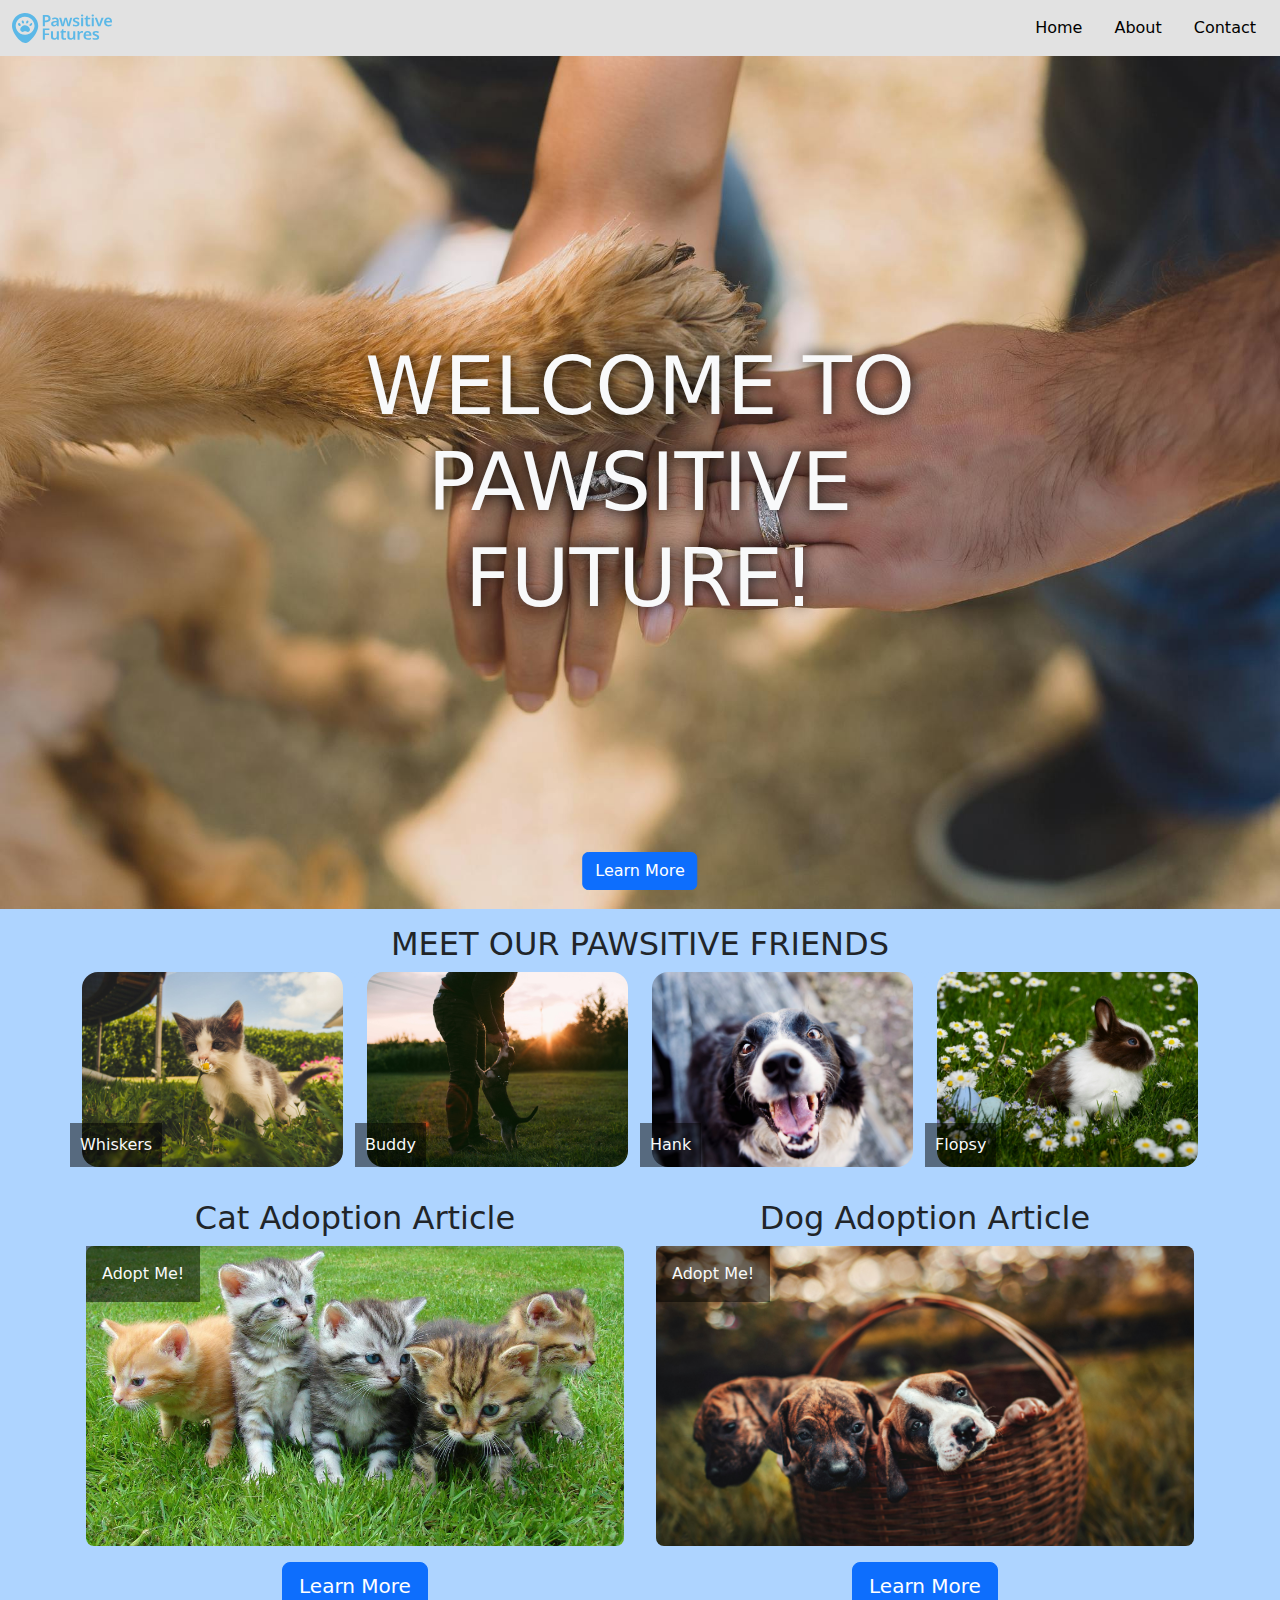
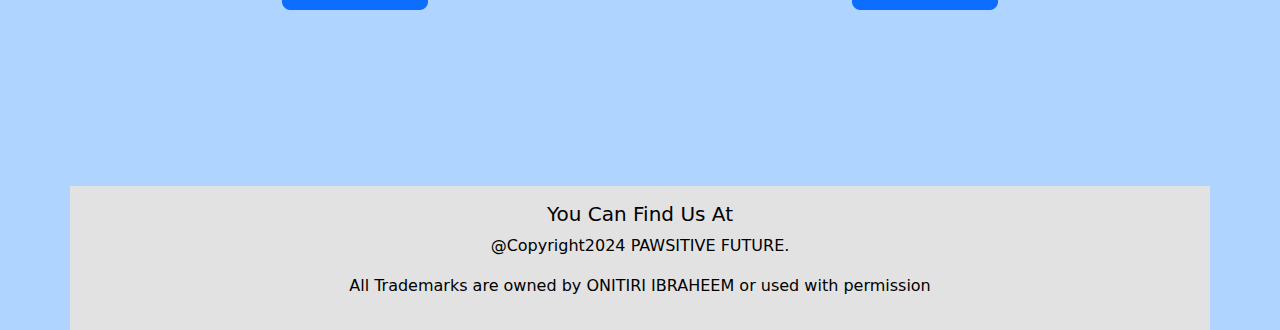
<file: index.html>
<!doctype html>
<html lang="en">

  <head>
    <meta charset="utf-8">
    <meta name="viewport" content="width=device-width, initial-scale=1">
    <title>Bootstrap demo</title>
    <link href="https://cdn.jsdelivr.net/npm/bootstrap@5.3.3/dist/css/bootstrap.min.css" rel="stylesheet" integrity="sha384-QWTKZyjpPEjISv5WaRU9OFeRpok6YctnYmDr5pNlyT2bRjXh0JMhjY6hW+ALEwIH" crossorigin="anonymous">
    <link rel="stylesheet" href="style.css">
  </head>

  <body>
    <header>
      <nav class="navbar bg-gray navbar-dark navbar-expand-md">
        <div class="container-md">
          <a href="index.html">
            <img src="images/logo-pawsitive-futures.svg" alt="Pawsitive Future Logo" class="img-fluid logo" style="transition: transform 0.5s ease; filter: invert(75%) sepia(35%) saturate(2000%) hue-rotate(170deg) brightness(95%) contrast(90%);" onmouseover="this.style.transform='scale(1.1)'" onmouseout="this.style.transform='scale(1)'">
          </a>
        <button class="navbar-toggler" style="filter: invert(95%);"
        type="button" 
        data-bs-toggle="collapse" 
        data-bs-target="#togglerNav"
        aria-controls= "togglerNav"
        aria-label="Toggle navigation">
        <span class="navbar-toggler-icon"></span>
        </button>
        </div>

        <div class="collapse navbar-collapse text-end" id="togglerNav">
          <ul class="navbar-nav">
            <li class="nav-item">
              <a href="index.html" class="nav-link me-3">Home</a>
            </li>
            <li class="nav-item">
              <a href="About-us.html" class="nav-link me-3">About</a>
            </li>
            <li class="nav-item">
              <a href="Contact-us.html" class="nav-link me-3">Contact</a>
            </li>
          </ul>

        </div>

      </nav>

      <div class="position-relative">
        <picture>
    
          <source srcset="images/pexels-annetnavi-792775 (1).jpg" media="(max-width: 576px)">
          <source srcset="images/pexels-annetnavi-792775 (2).jpg" media="(max-width: 992px)">
          <source srcset="images/pexels-annetnavi-792775 (3).jpg" media="(min-width: 993px)">
        
          <img src="images/pexels-annetnavi-792775 (3).jpg" alt="Image" class="img-fluid">
        </picture>

        <h1 class="banner-heading text-center text-light position-absolute top-50 start-50 translate-middle display-1 d-md-block d-none"><strong>WELCOME TO PAWSITIVE FUTURE!</strong></h1>

        <h2 class="banner-heading text-center text-light position-absolute top-50 start-50 translate-middle display-5 d-md-none d-block"><strong>WELCOME TO PAWSITIVE FUTURE!</strong></h2>

        <div class="text-center position-absolute bottom-0 start-50 translate-middle">
          <a href="About-us.html" class="btn btn-primary">Learn More</a>
        </div>
      </div>
    </header>
    

    <main>

      <section>

        <div class="container-md pt-3">

          <h2 class="text-center">MEET OUR PAWSITIVE FRIENDS</h2>
          
          <div class="row row-cols-2 row-cols-md-2 row-cols-lg-4 g-4">
            <div class="col card position-relative">
              <img src="images/pexels-wolpido-1472999 cat on field.jpg" class="img-fluid rounded-4 align" alt="Image">
              <div class="position-absolute bottom-0 start-0" style="background-color: rgba(0,0,0,0.5); padding: 10px;">
                <p class="text-light m-0">Whiskers</p>
              </div>
            </div>
            
            <div class="col card position-relative">
              <img src="images/pexels-lstan-2666146 dog in field.jpg" class="img-fluid rounded-4 align" alt="Image">
              <div class="position-absolute bottom-0 start-0" style="background-color: rgba(0,0,0,0.5); padding: 10px;">
                <p class="text-light m-0">Buddy</p>
              </div>
            </div>

            <div class="col card position-relative">
              <img src="images/pexels-katlovessteve-551628 hank.jpg" class="img-fluid rounded-4 align" alt="Image">
              <div class="position-absolute bottom-0 start-0" style="background-color: rgba(0,0,0,0.5); padding: 10px;">
                <p class="text-light m-0">Hank</p>
              </div>
            </div>

            <div class="col card position-relative">
              <img src="images/pexels-pixabay-372166 bunny.jpg" class="img-fluid rounded-4 align" alt="Image">
              <div class="position-absolute bottom-0 start-0" style="background-color: rgba(0,0,0,0.5); padding: 10px;">
                <p class="text-light m-0">Flopsy</p>
              </div>
            </div>
          </div>
          


          <div class="row row-cols-1 row-cols-md-2 g-4 pt-3">
            <div class="col-md-6 bg-light-blue p-3">
              <h2 style="display: flex; justify-content: center; align-items: center;">Cat Adoption Article</h2>
              <div class="position-relative">
                <picture>
                  <source srcset="images/pexels-pixabay-534216 dog.jpg" media="(max-width: 576px)">
                  <source srcset="images/pexels-pixabay-534216 dog (1).jpg" media="(max-width: 992px)">
                  <source srcset="images/pexels-pixabay-534216 dog (2).jpg" media="(min-width: 993px)">
                  <img src="images/pexels-pixabay-45170 kitten article.jpg" class="img-fluid rounded-3" style="width: 100%; height: 300px; object-fit: cover;" alt="Image">
                </picture>
                <div class="position-absolute top-0 start-0 p-3" style="background-color: rgba(0,0,0,0.5);">
                  <p class="text-light m-0">Adopt Me!</p>
                </div>
              </div>
              <div style="display: flex; justify-content: center; align-items: center;" class="d-grid gap-2 mt-3">
                <a href="#" class="btn btn-primary btn-lg">Learn More</a>
              </div>
            </div>

            <div class="col-md-6 bg-light-blue p-3">
              <h2 style="display: flex; justify-content: center; align-items: center;">Dog Adoption Article</h2>
              <div class="position-relative">
                <picture>
                  <source srcset="images/pexels-wolpido-1472999 cat.jpg" media="(max-width: 576px)">
                  <source srcset="images/pexels-wolpido-1472999 cat (1).jpg" media="(max-width: 992px)">
                  <source srcset="images/pexels-wolpido-1472999 cat (2).jpg" media="(min-width: 993px)">
                  <img src="images/pexels-wildlittlethingsphoto-1938123 puppy article.jpg" class="img-fluid rounded-3" style="width: 100%; height: 300px; object-fit: cover;" alt="Image">
                </picture>
                <div class="position-absolute top-0 start-0 p-3" style="background-color: rgba(0,0,0,0.5);">
                  <p class="text-light m-0">Adopt Me!</p>
                </div>
              </div>
              <div style="display: flex; justify-content: center; align-items: center;" class="d-grid gap-2 mt-3">
                <a href="#" class="btn btn-primary btn-lg">Learn More</a>
              </div>
            </div>
            
          </div>

        </div>
      </section>
      
    </main>

    <div style="height: 10rem;"></div>


    <footer class="container-md bg-gray text-center text-light p-3">
      <h5 class="end">You Can Find Us At</h5>
      <p class="end">@Copyright2024 PAWSITIVE FUTURE.</p>
      <p class="end">All Trademarks are owned by ONITIRI IBRAHEEM or used with permission</p>
    </footer>

    <script src="https://cdn.jsdelivr.net/npm/bootstrap@5.3.3/dist/js/bootstrap.bundle.min.js" integrity="sha384-YvpcrYf0tY3lHB60NNkmXc5s9fDVZLESaAA55NDzOxhy9GkcIdslK1eN7N6jIeHz" crossorigin="anonymous"></script>
  </body>
</html>
</file>
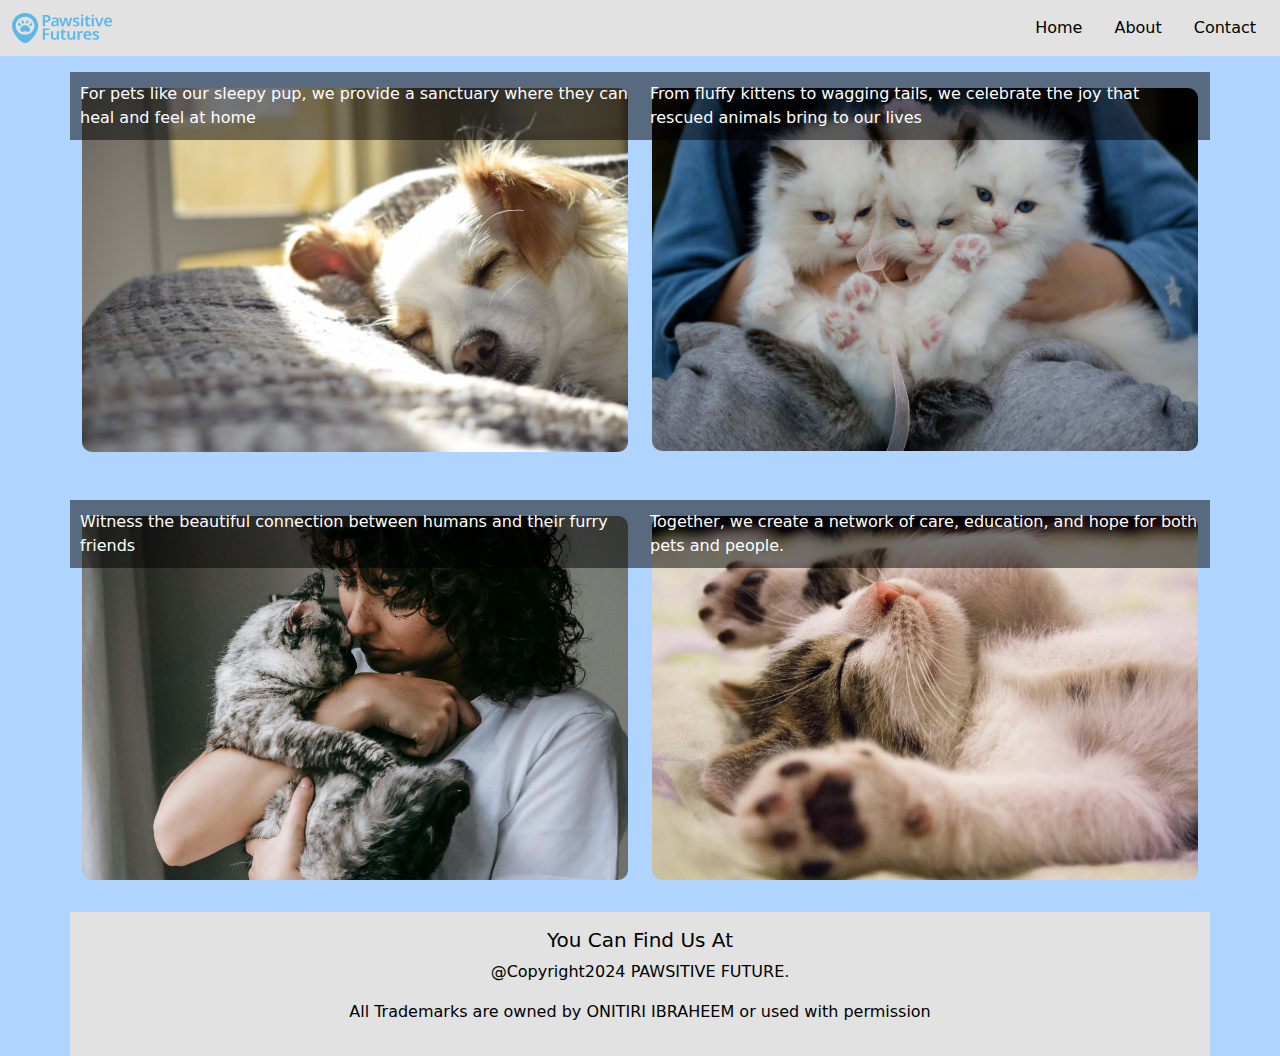
<file: About-us.html>
<!doctype html>
<html lang="en">

  <head>
    <meta charset="utf-8">
    <meta name="viewport" content="width=device-width, initial-scale=1">
    <title>Bootstrap demo</title>
    <link href="https://cdn.jsdelivr.net/npm/bootstrap@5.3.3/dist/css/bootstrap.min.css" rel="stylesheet" integrity="sha384-QWTKZyjpPEjISv5WaRU9OFeRpok6YctnYmDr5pNlyT2bRjXh0JMhjY6hW+ALEwIH" crossorigin="anonymous">
    <link rel="stylesheet" href="style.css">
  </head>

  <body>
    <header>
      <nav class="navbar bg-gray navbar-dark navbar-expand-md">
        <div class="container-md">
          <a href="index.html">
            <img src="images/logo-pawsitive-futures.svg" alt="Pawsitive Future Logo" class="img-fluid logo" style="transition: transform 0.5s ease; filter: invert(75%) sepia(35%) saturate(2000%) hue-rotate(170deg) brightness(95%) contrast(90%);" onmouseover="this.style.transform='scale(1.1)'" onmouseout="this.style.transform='scale(1)'">
          </a>
        <button class="navbar-toggler" style="filter: invert(95%);"
        type="button" 
        data-bs-toggle="collapse" 
        data-bs-target="#togglerNav"
        aria-controls= "togglerNav"
        aria-label="Toggle navigation">
        <span class="navbar-toggler-icon"></span>
        </button>
        </div>

        <div class="collapse navbar-collapse text-end" id="togglerNav">
          <ul class="navbar-nav">
            <li class="nav-item">
              <a href="index.html" class="nav-link me-3">Home</a>
            </li>
            <li class="nav-item">
              <a href="About-us.html" class="nav-link me-3">About</a>
            </li>
            <li class="nav-item">
              <a href="Contact-us.html" class="nav-link me-3">Contact</a>
            </li>
          </ul>

        </div>

      </nav>


      <style>
        .image-text {
          position: absolute;
          top: 0;
          left: 0;
          background-color: rgba(0, 0, 0, 0.5);
          color: white;
          padding: 10px;
        }
        .image-box img {
          border-radius: 10px;
        }
      </style>
      <section class="container-md d-flex flex-column align-items-center d-md-flex d-md-flex-row d-md-flex-wrap">
        <div class="row my-3">
          <div class="col-md-6 position-relative image-box">
            <img src="images/pexels-cdomingues10-731022 sleeping dog.jpg" alt="Image" class="img-fluid my-3">
            <div class="image-text">For pets like our sleepy pup,
              we provide a sanctuary where they
              can heal and feel at home</div>
          </div>
          <div class="col-md-6 position-relative image-box">
            <img src="images/pexels-peng-louis-587527-1643456 3 kittens.jpg" alt="Image" class="img-fluid my-3">
            <div class="image-text">From fluffy kittens to wagging tails, 
              we celebrate the joy that rescued
               animals bring to our lives</div>
          </div>
        </div>
        <div class="row my-3">
          <div class="col-md-6 position-relative image-box">
            <img src="images/pexels-sam-lion-6001208 cat hug.jpg" alt="Image" class="img-fluid my-3">
            <div class="image-text">Witness the beautiful connection 
            between humans and their 
            furry friends</div>
          </div>
          <div class="col-md-6 position-relative image-box">
            <img src="images/pexels-pixabay-416160 alt cat.jpg" alt="Image" class="img-fluid my-3">
            <div class="image-text">Together, we create a network of 
              care, education, and hope for both 
              pets and people.</div>
          </div>
        </div>
      </section>














      

      <footer class="container-md bg-gray text-center text-light p-3">
        <h5 class="end">You Can Find Us At</h5>
        <p class="end">@Copyright2024 PAWSITIVE FUTURE.</p>
        <p class="end">All Trademarks are owned by ONITIRI IBRAHEEM or used with permission</p>
      </footer>

    <!-- <style>
      footer {
        position: absolute;
        left: 50%;
        transform: translateX(-50%);
        bottom: 0;
        width: 100%;
      }
    </style> -->


    <script src="https://cdn.jsdelivr.net/npm/bootstrap@5.3.3/dist/js/bootstrap.bundle.min.js" integrity="sha384-YvpcrYf0tY3lHB60NNkmXc5s9fDVZLESaAA55NDzOxhy9GkcIdslK1eN7N6jIeHz" crossorigin="anonymous"></script>
  </body>
</html>
</file>
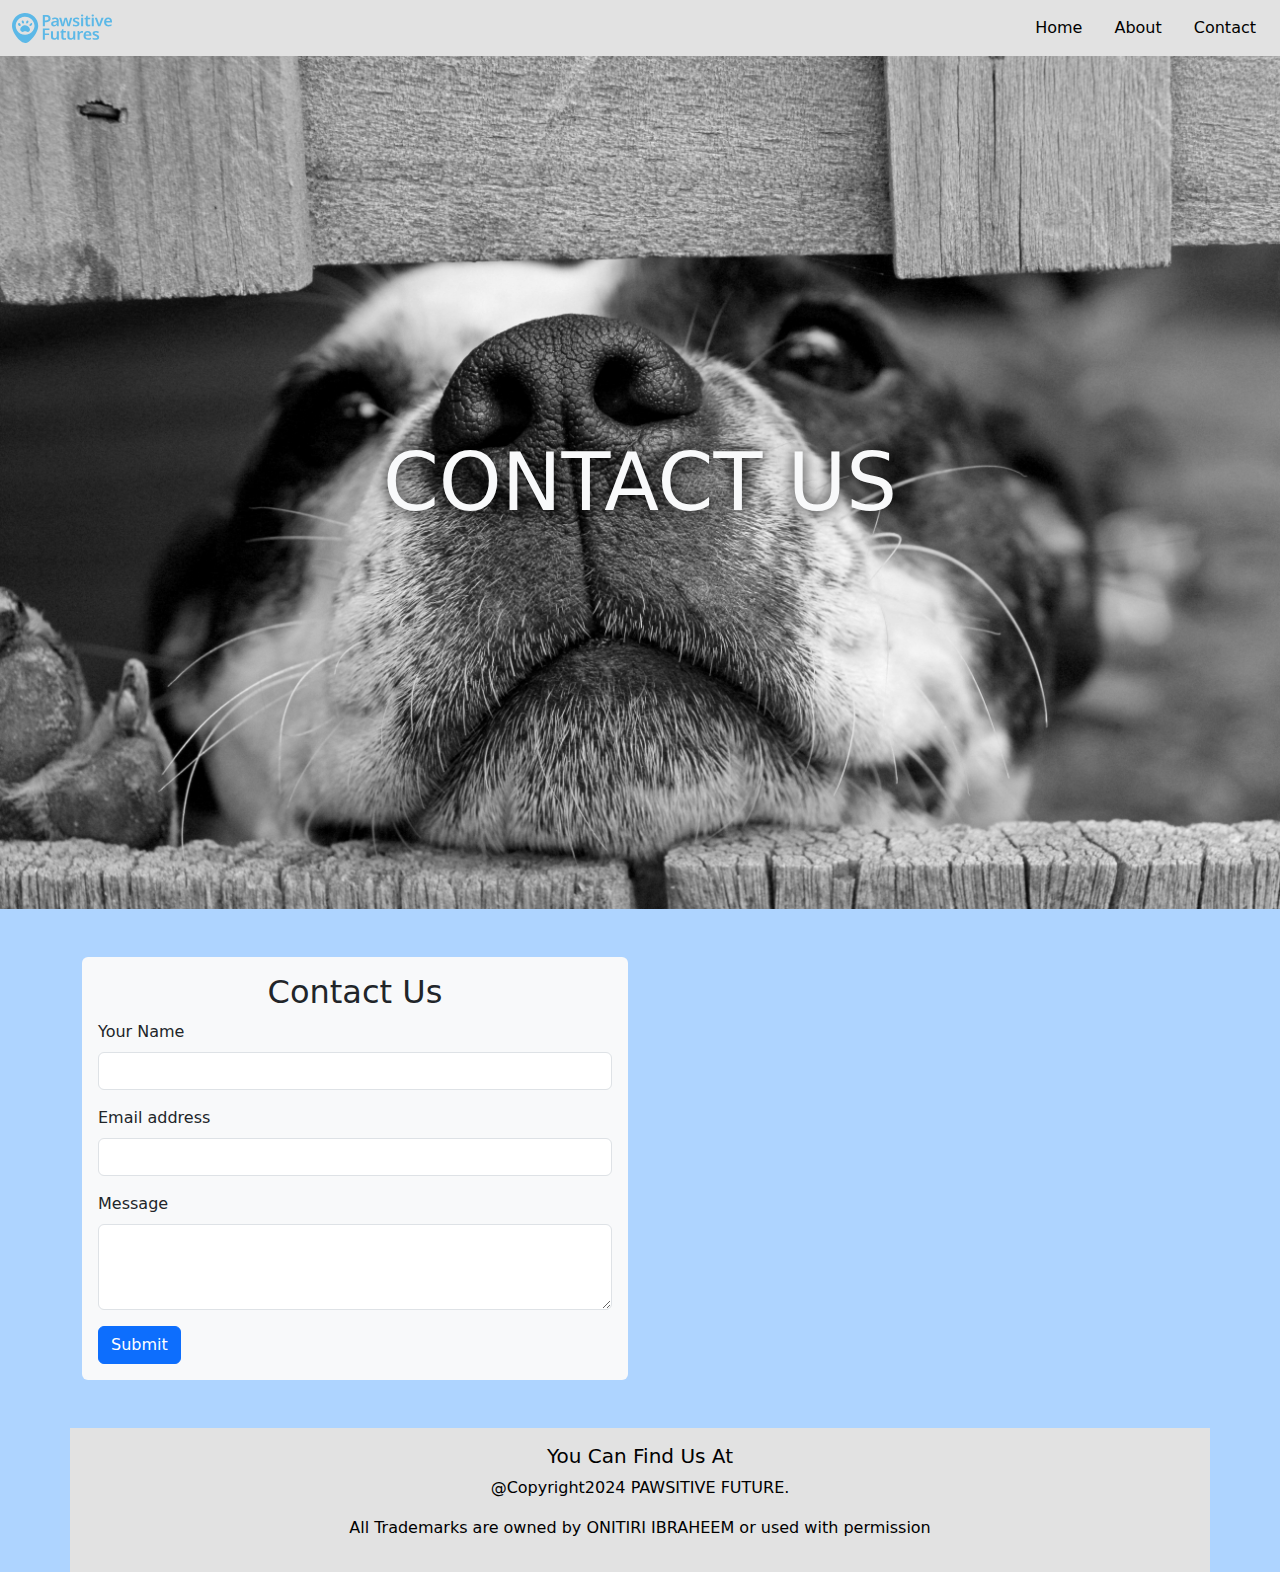
<file: Contact-us.html>
<!doctype html>
<html lang="en">

  <head>
    <meta charset="utf-8">
    <meta name="viewport" content="width=device-width, initial-scale=1">
    <title>Bootstrap demo</title>
    <link href="https://cdn.jsdelivr.net/npm/bootstrap@5.3.3/dist/css/bootstrap.min.css" rel="stylesheet" integrity="sha384-QWTKZyjpPEjISv5WaRU9OFeRpok6YctnYmDr5pNlyT2bRjXh0JMhjY6hW+ALEwIH" crossorigin="anonymous">
    <link rel="stylesheet" href="style.css">
  </head>

  <body>
    <header>
      <nav class="navbar bg-gray navbar-dark navbar-expand-md">
        <div class="container-md">
          <a href="index.html">
            <img src="images/logo-pawsitive-futures.svg" alt="Pawsitive Future Logo" class="img-fluid logo" style="transition: transform 0.5s ease; filter: invert(75%) sepia(35%) saturate(2000%) hue-rotate(170deg) brightness(95%) contrast(90%);" onmouseover="this.style.transform='scale(1.1)'" onmouseout="this.style.transform='scale(1)'">
          </a>
        <button class="navbar-toggler" style="filter: invert(95%);"
        type="button" 
        data-bs-toggle="collapse" 
        data-bs-target="#togglerNav"
        aria-controls= "togglerNav"
        aria-label="Toggle navigation">
        <span class="navbar-toggler-icon"></span>
        </button>
        </div>

        <div class="collapse navbar-collapse text-end" id="togglerNav">
          <ul class="navbar-nav">
            <li class="nav-item">
              <a href="index.html" class="nav-link me-3">Home</a>
            </li>
            <li class="nav-item">
              <a href="About-us.html" class="nav-link me-3">About</a>
            </li>
            <li class="nav-item">
              <a href="Contact-us.html" class="nav-link me-3">Contact</a>
            </li>
          </ul>

        </div>

      </nav>

      <div class="position-relative">
        <picture>
    
          <img src="images/pexels-pixabay-37401 contact us.jpg" alt="Image" class="img-fluid">

        </picture>

        <h1 class="banner-heading text-center text-light position-absolute top-50 start-50 translate-middle display-1 d-md-block d-none"><strong>CONTACT US</strong></h1>

        <h1 class="banner-heading text-center text-light position-absolute top-50 start-50 translate-middle display-5 d-md-none d-block"><strong>CONTACT US</strong></h1>
        
      </div>
    </header>
    

    <main>

      <section>



        <div class="container-md">
          <div class="row">
            <div class="col-md-6 order-md-first mt-5 mb-5 d-flex d-md-block">
              <form class="bg-light p-3 rounded mb-6 mb-md-0 w-100">
                <h2 class="text-center">Contact Us</h2>
                <div class="mb-3">
                  <label for="name" class="form-label">Your Name</label>
                  <input type="text" class="form-control" id="name">
                </div>
                <div class="mb-3">
                  <label for="email" class="form-label">Email address</label>
                  <input type="email" class="form-control" id="email">
                </div>
                <div class="mb-3">
                  <label for="message" class="form-label">Message</label>
                  <textarea class="form-control" id="message" rows="3"></textarea>
                </div>
                <button type="submit" class="btn btn-primary">Submit</button>
              </form>
            </div>

            <div class="col-md-6 mt-5 mb-6">
              <iframe class="maps" src="https://www.google.com/maps/embed?pb=!1m18!1m12!1m3!1d16808.12302034282!2d-75.75980891349788!3d45.35081864762539!2m3!1f0!2f0!3f0!3m2!1i1024!2i768!4f13.1!3m3!1m2!1s0x4cce071fb12b1585%3A0xb3f9350de69accd2!2sPhysical%20Resources%2C%201385%20Woodroffe%20Ave%2C%20Nepean%2C%20ON%20K2G%201V8!5e0!3m2!1sen!2sca!4v1732578764491!5m2!1sen!2sca" width="100%" height="450" style="border-radius: 10px; border: 0;" allowfullscreen="" loading="lazy" referrerpolicy="no-referrer-when-downgrade"></iframe>
            </div>
          </div>
        </div>
        

      </section>
      
    </main>

    <footer class="container-md bg-gray text-center text-light p-3">
      <h5 class="end">You Can Find Us At</h5>
      <p class="end">@Copyright2024 PAWSITIVE FUTURE.</p>
      <p class="end">All Trademarks are owned by ONITIRI IBRAHEEM or used with permission</p>
    </footer>


    <script src="https://cdn.jsdelivr.net/npm/bootstrap@5.3.3/dist/js/bootstrap.bundle.min.js" integrity="sha384-YvpcrYf0tY3lHB60NNkmXc5s9fDVZLESaAA55NDzOxhy9GkcIdslK1eN7N6jIeHz" crossorigin="anonymous"></script>

  </body>
</html>
</file>
<file: style.css>
:root {
    --bs-primary-color:  #aed4ff;
    --bs-secondary-color: #E2E2E2;
    --bs-tertiary-color: #000000;
}

body {
    background-color: var(--bs-primary-color);
}

.banner-heading {
    text-shadow: 0 0 15px black;
}

@media screen and (max-width: 700px) {
    .display-1 {
        font-size: 1.125rem;
    }
}

.logo {
    max-width: 100px; /* To adjust the size as i needed */
    height: auto; /* Maintains aspect ratio */
  }

  .maps {
    width: 100%;
  }

  .bg-gray {
    background-color: var(--bs-secondary-color);
    color: #000000;
  }

  .card {
    max-height: 250px;
    background-color: var(--bs-primary-color);
    border: none;
}

  .align {
    object-fit: cover;
    height: 100%;
  }

  /* .cat {
    max-height: 250px;
  }

  .cat img {
    object-fit: cover;
    height: 100%;
  } */

  .nav {
    color: #000000;
  }

  .navbar-nav .nav-link {
    color: #000000;
  }


  .end {
    color: black;
  }
</file>
